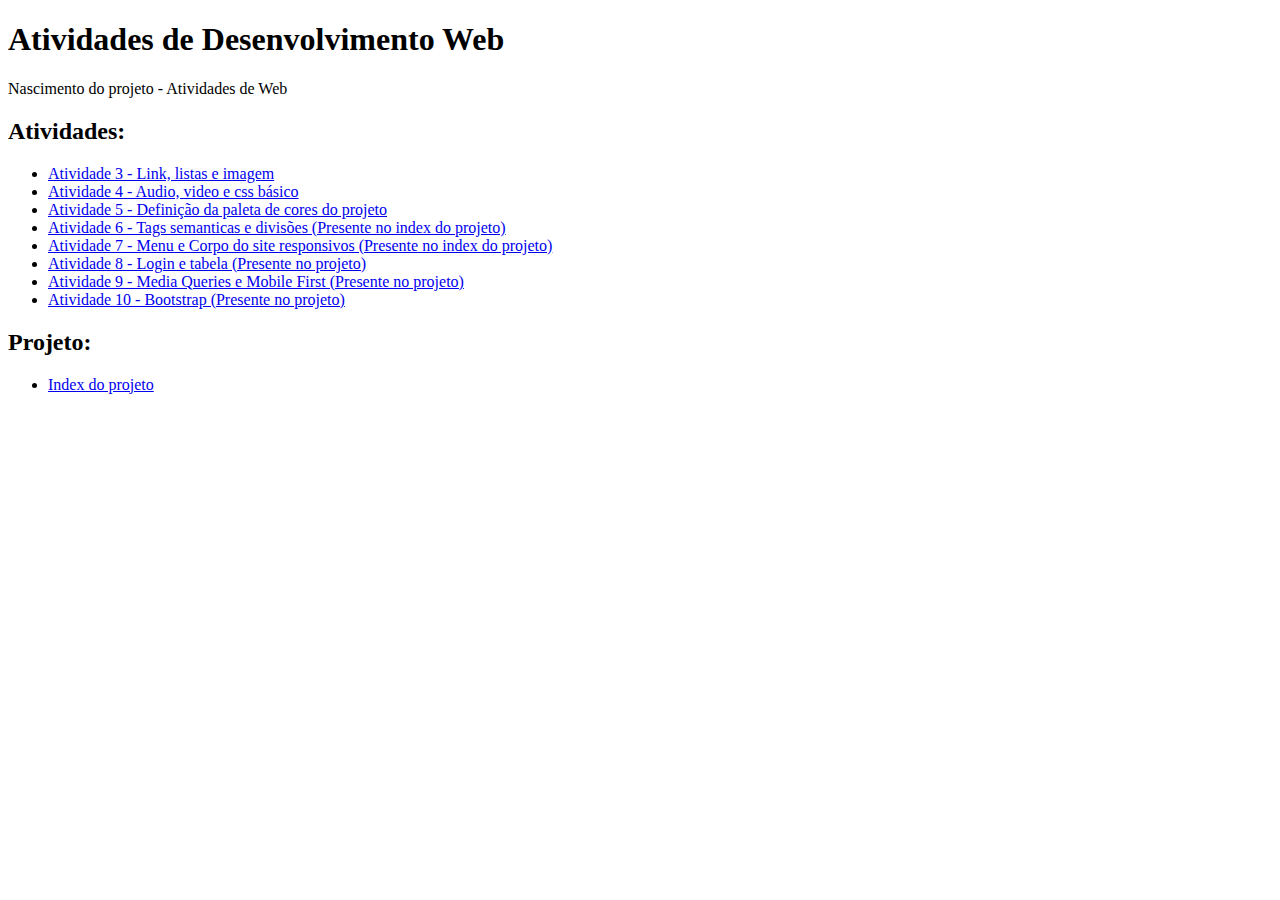
<file: index.html>
<!DOCTYPE html>
<html lang="pt-br">
<head>
    <meta charset="UTF-8">
    <meta name="viewport" content="width=device-width, initial-scale=1.0">
    <title>Atividades Des. Web</title>

    <link rel="icon" href="./assets/icons/fitpay-icons/favicon.ico" type="image/x-icon">
</head>
<body>
    <header>
        <h1>Atividades de Desenvolvimento Web</h1>
    </header>
    
    <main>
        <p>Nascimento do projeto - Atividades de Web</p>

        <h2>Atividades:</h2>
        <ul>
            <li><a href="./pages/atividades/atividade-3.html">Atividade 3 - Link, listas e imagem</a></li>
            <li><a href="./pages/atividades/atividade-4.html">Atividade 4 - Audio, video e css básico</a></li>
            <li><a href="./pages/atividades/atividade-5.html">Atividade 5 - Definição da paleta de cores do projeto</a></li>
            <li><a href="./pages/index.html">Atividade 6 - Tags semanticas e divisões (Presente no index do projeto)</a></li>
            <li><a href="./pages/index.html">Atividade 7 - Menu e Corpo do site responsivos (Presente no index do projeto)</a></li>
            <li><a href="./pages/forms/login.html">Atividade 8 - Login e tabela (Presente no projeto)</a></li>
            <li><a href="./pages/index.html">Atividade 9 - Media Queries e Mobile First (Presente no projeto)</a></li>
            <li><a href="./pages/index.html">Atividade 10 - Bootstrap (Presente no projeto)</a></li>
        </ul>

        <h2>Projeto:</h2>
        <ul>
            <li><a href="./pages/index.html">Index do projeto</a></li>
        </ul>
    </main>

    <footer>
        
    </footer>
    
</body>
</html>
</file>
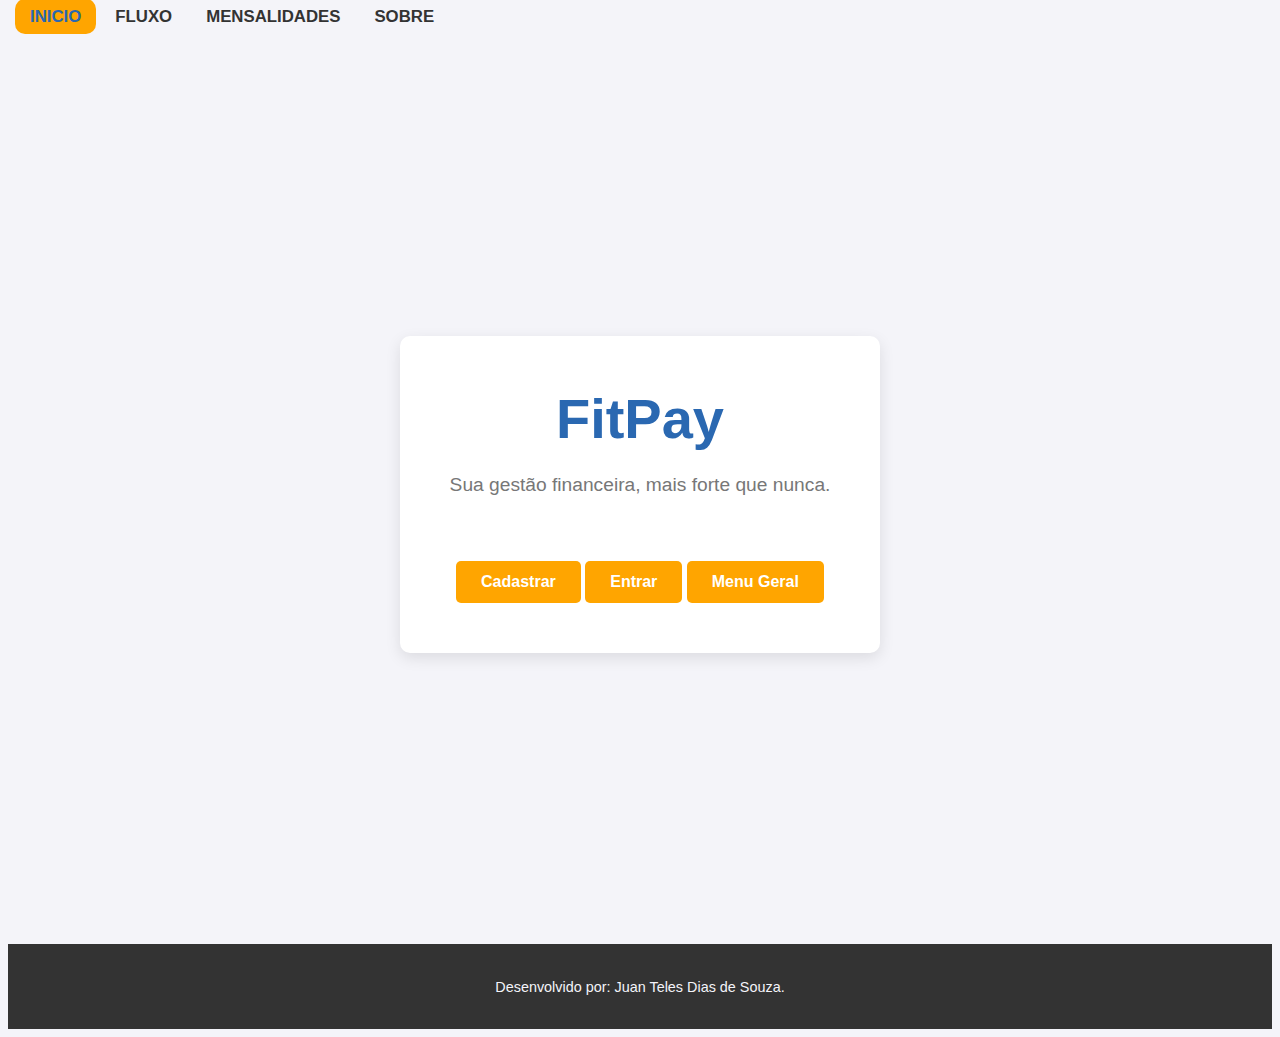
<file: pages/index.html>
<!DOCTYPE html>
<html lang="pt-br">
<head>
    <meta charset="UTF-8">
    <meta name="viewport" content="width=device-width, initial-scale=1.0">
    <title>FitPay - Início - Em produção</title>
    
    <link rel="icon" href="../assets/icons/fitpay-icons/favicon.ico" type="image/x-icon">
    <link rel="stylesheet" href="../assets/css/global/menu/style.css">
    <link rel="stylesheet" href="../assets/css/style_projeto.css">
</head>
<body>

    <header>
        <nav id="menu">
            <ul>
                <li><a href="index.html" class="active">Inicio</a></li>
                <li><a href="#entrada-e-saidas">Fluxo</a></li>
                <li><a href="#mensalidades">Mensalidades</a></li>
                <li><a href="./about/about.html">Sobre</a></li>
            </ul>
        </nav>
    </header>

    <main>
        <div class="container">
            <h1>FitPay</h1>

            <p class="slogan">Sua gestão financeira, mais forte que nunca.</p>

            <div class="btns">
                <a href="./forms/cadastro.html" class="link-btn">Cadastrar</a>
                <a href="./forms/login.html" class="link-btn">Entrar</a>

                <a href="../index.html" class="link-btn">Menu Geral</a>
            </div>

        </div>
    </main>

    <footer>
        <p>Desenvolvido por: Juan Teles Dias de Souza.</p>
    </footer>
</body>
</html>
</file>
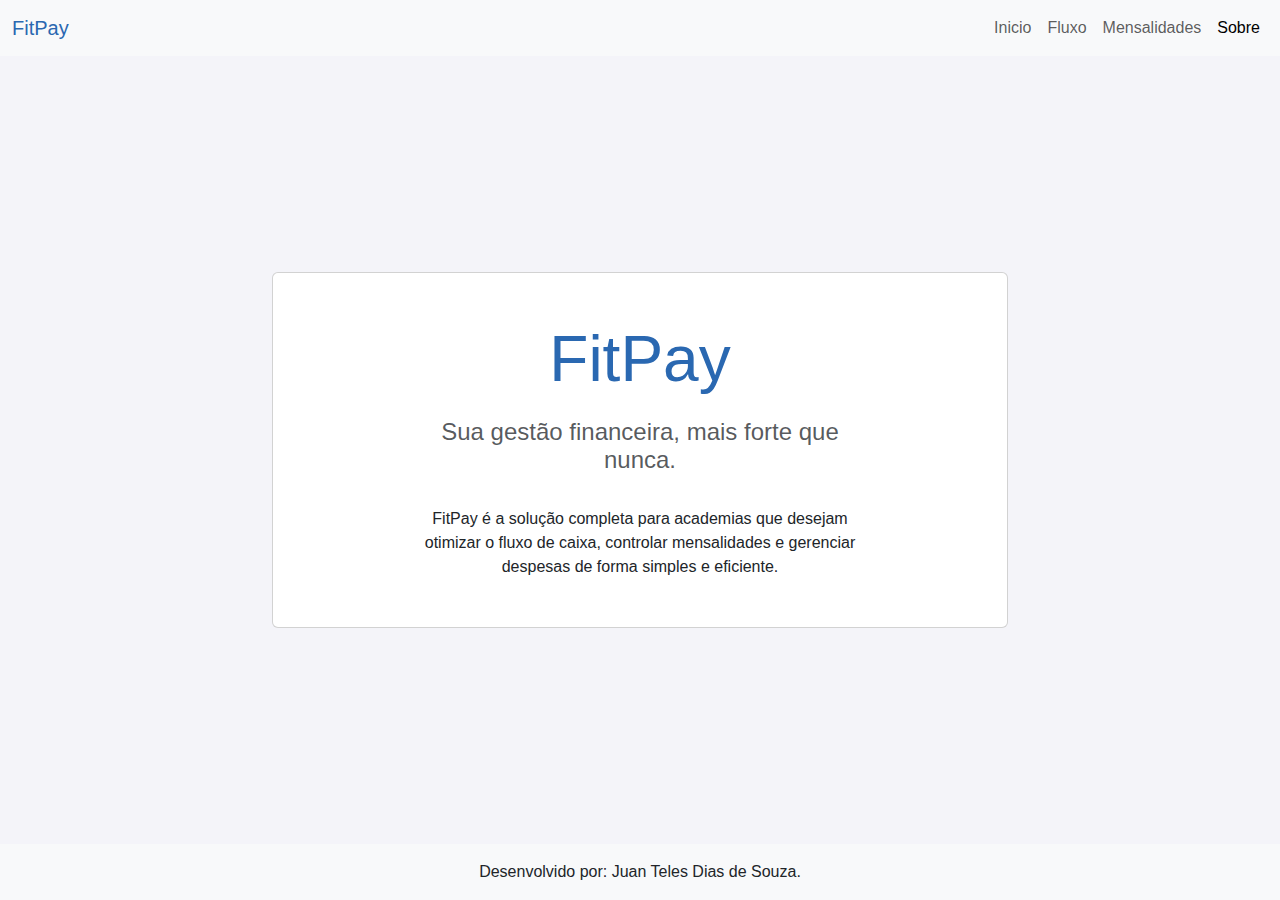
<file: pages/about/about.html>
<!DOCTYPE html>
<html lang="pt-br">
<head>
    <meta charset="UTF-8">
    <meta name="viewport" content="width=device-width, initial-scale=1.0">
    <title>FitPay - Sobre - Em produção</title>
    
    <link rel="icon" href="../../assets/icons/fitpay-icons/favicon.ico" type="image/x-icon">
    <link href="https://cdn.jsdelivr.net/npm/bootstrap@5.3.3/dist/css/bootstrap.min.css" rel="stylesheet" integrity="sha384-QWTKZyjpPEjISv5WaRU9OFeRpok6YctnYmDr5pNlyT2bRjXh0JMhjY6hW+ALEwIH" crossorigin="anonymous">
    <link rel="stylesheet" href="../../assets/css/global/style.css">

</head>
<body class="d-flex flex-column min-vh-100">

    <header>
        <!-- Menu -->
        <nav class="navbar navbar-expand-lg navbar-light bg-light">
            <div class="container-fluid">

                <a class="navbar-brand text-azul" href="../index.html">FitPay</a>

                <button class="navbar-toggler" type="button" data-bs-toggle="collapse" data-bs-target="#navbarNav" aria-controls="navbarNav" aria-expanded="false" aria-label="Toggle navigation">
                    <span class="navbar-toggler-icon"></span>
                </button>
                
                <div class="collapse navbar-collapse" id="navbarNav">

                    <ul class="navbar-nav ms-auto">
                        <li class="nav-item">
                            <a href="../index.html" class="nav-link">Inicio</a>
                        </li>
                        <li class="nav-item">
                            <a href="#entrada-e-saidas" class="nav-link">Fluxo</a>
                        </li>
                        <li class="nav-item">
                            <a href="#mensalidades" class="nav-link">Mensalidades</a>
                        </li>
                        <li class="nav-item">
                            <a href="./about.html" class="nav-link active">Sobre</a>
                        </li>
                    </ul>

                </div>
                
            </div>
        </nav>
    </header>

    <main class="flex-grow-1 d-flex align-items-center justify-content-center">
        <div class="container">

            <div class="row justify-content-center">
                <div class="col-12 col-md-10 col-lg-8">
                    <div class="card">

                        <div class="card-body d-grid gap-2 col-lg-8 col-12 mx-auto py-5">
                            <h1 class="card-title text-center text-azul display-3 mb-3">FitPay</h1>
                            <h5 class="card-subtitle mb-4 text-muted text-center fs-4">Sua gestão financeira, mais forte que nunca.</h5>
                            <p class="text-center mb-0 fs-6">FitPay é a solução completa para academias que desejam otimizar o fluxo de caixa, controlar mensalidades e gerenciar despesas de forma simples e eficiente. </p>
                        </div>
                    </div>
                </div>
            </div>

        </div>
    </main>

    <footer class="bg-light text-dark text-center py-3">
        <div class="container">
            <p class="mb-0">Desenvolvido por: Juan Teles Dias de Souza.</p>
        </div>
    </footer>

    <script src="https://cdn.jsdelivr.net/npm/bootstrap@5.3.3/dist/js/bootstrap.bundle.min.js"></script>
</body>
</html>
</file>
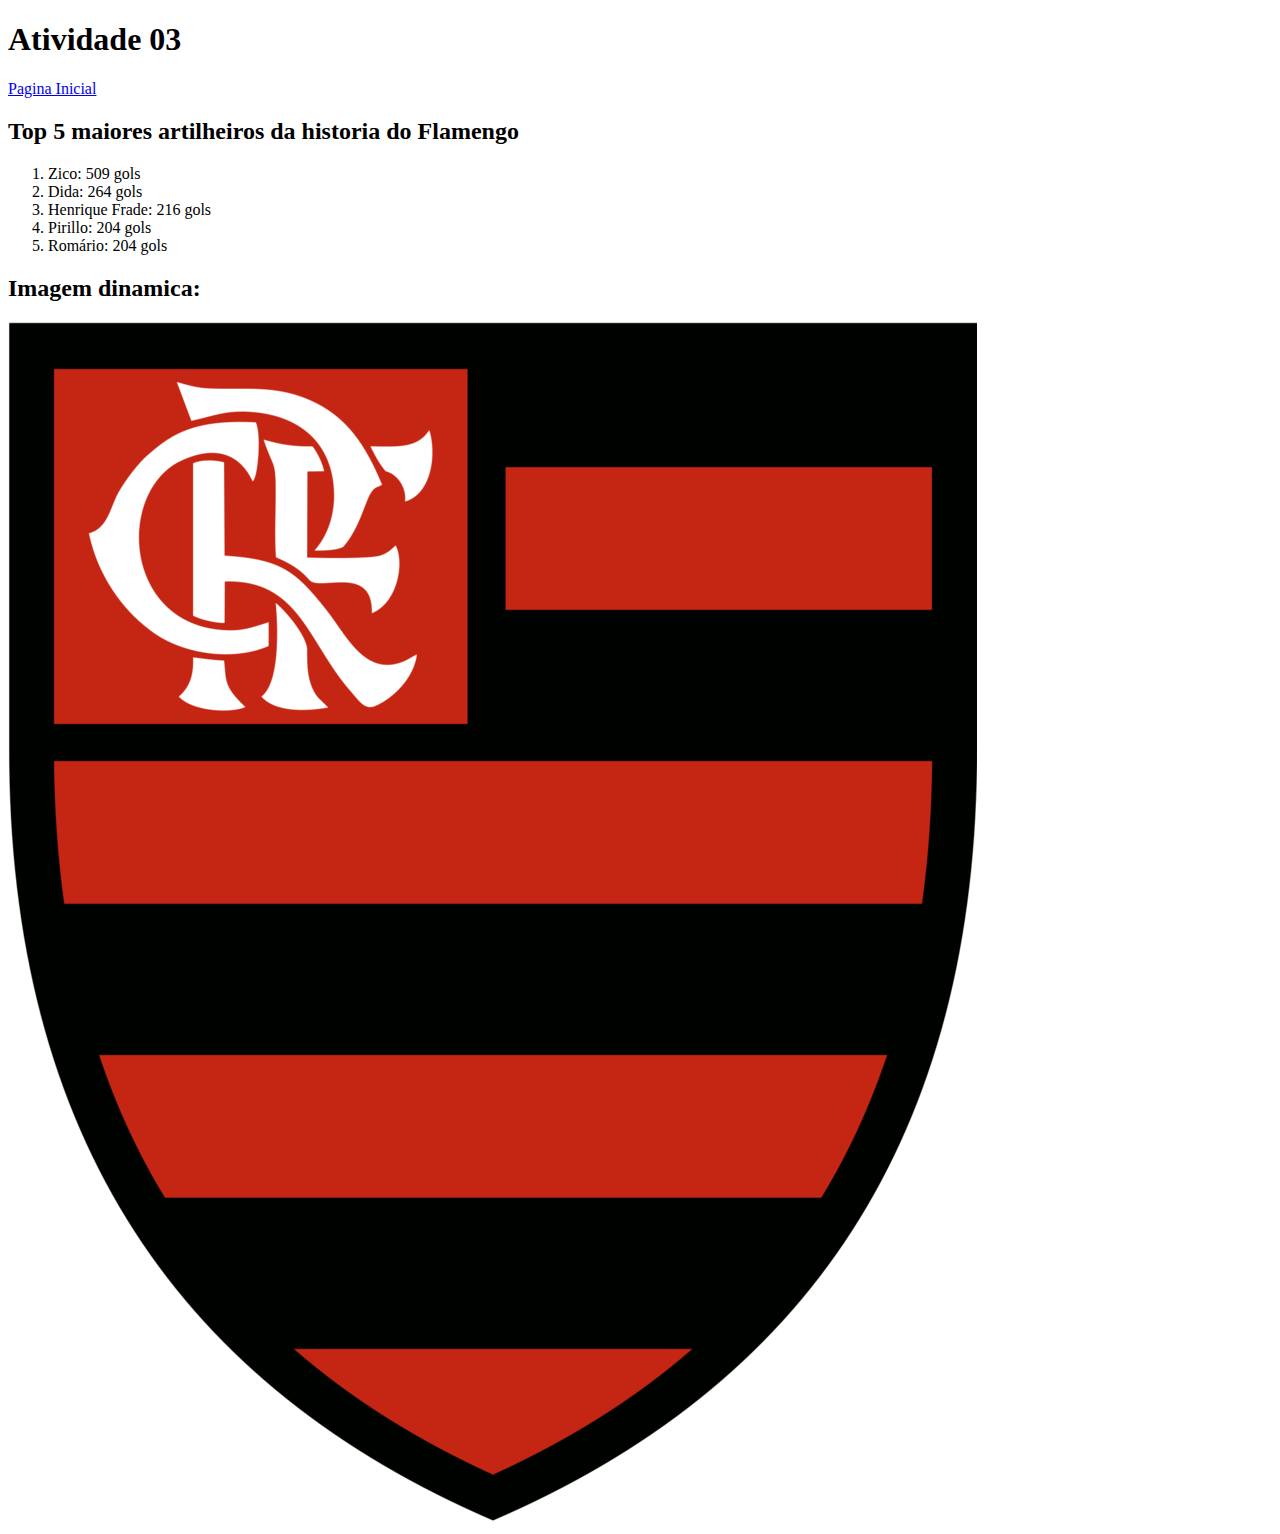
<file: pages/atividades/atividade-3.html>
<!DOCTYPE html>
<html lang="pt-br">
<head>
    <meta charset="UTF-8">
    <meta name="viewport" content="width=device-width, initial-scale=1.0">
    <title>Atividade 03</title>

    <link rel="icon" href="../../assets/icons/fitpay-icons/favicon.ico" type="image/x-icon">
</head>
<body>
    <h1>Atividade 03</h1>

    <a href="../../index.html">Pagina Inicial</a>


    <h2>Top 5 maiores artilheiros da historia do Flamengo</h2>
    <ol>
        <li>Zico: 509 gols</li>
        <li>Dida: 264 gols</li>
        <li>Henrique Frade: 216 gols</li>
        <li>Pirillo: 204 gols</li>
        <li>Romário: 204 gols</li>
    </ol>

    <h2>Imagem dinamica:</h2>
    <picture>
        <source media="(max-width: 480px)" srcset="../../assets/images/flamengo-escudo/Flamengo-242x300.png">
        <source media="(max-width: 768px)" srcset="../../assets/images/flamengo-escudo/Flamengo-485x600.png">
        <source media="(max-width: 1024px)" srcset="../../assets/images/flamengo-escudo/Flamengo-727x900.png">
        <img src="../../assets/images/flamengo-escudo/Flamengo-969x1200.png" alt="Escudo do Clube de Regatas do Flamengo">
    </picture>

</body>
</html>
</file>
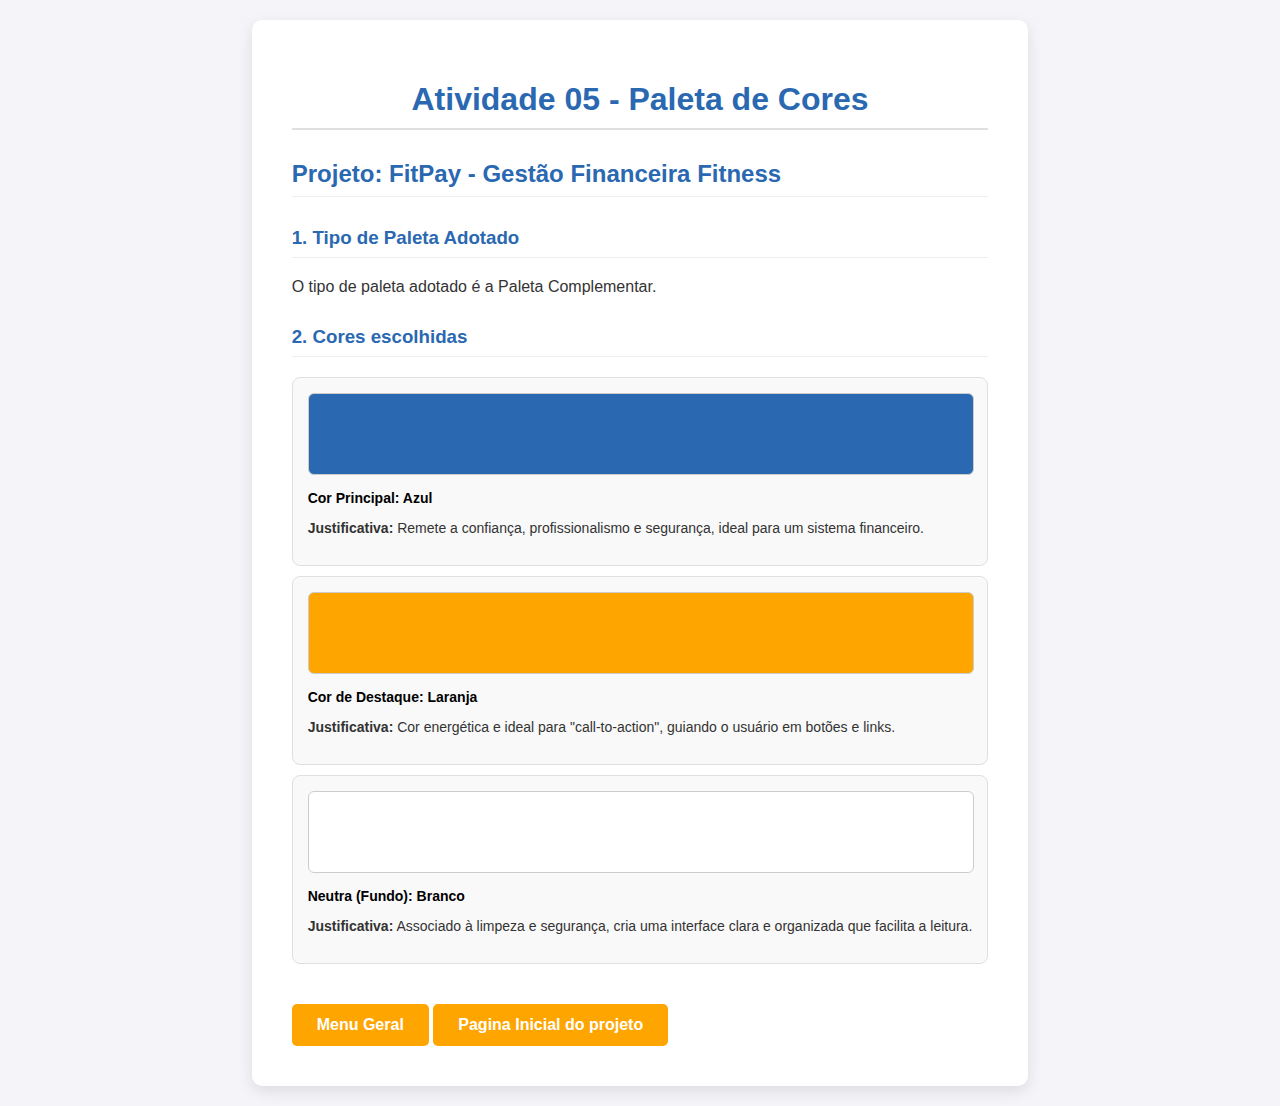
<file: pages/atividades/atividade-5.html>
<!DOCTYPE html>
<html lang="pt-br">
<head>
    <meta charset="UTF-8">
    <meta name="viewport" content="width=device-width, initial-scale=1.0">
    <title>Atividade 05</title>
    
    <link rel="icon" href="../../assets/icons/fitpay-icons/favicon.ico" type="image/x-icon">
    <link rel="stylesheet" href="../../assets/css/style_paleta.css">
</head>
<body>
    <div class="container">
        <h1>Atividade 05 - Paleta de Cores</h1>

        <h2>Projeto: FitPay - Gestão Financeira Fitness</h2>

        <h3>1. Tipo de Paleta Adotado</h3>
        <p> O tipo de paleta adotado é a Paleta Complementar. </p>
        
        <h3>2. Cores escolhidas</h3>
        
        <div class="container-paletas">
            
            <div class="color-item">
                <div class="cor-caixa" id="background-blue"></div>
                <p class="cor-nome">Cor Principal: Azul</p>
                <p><strong>Justificativa:</strong> Remete a confiança, profissionalismo e segurança, ideal para um sistema financeiro.</p>
            </div>
            
            <div class="color-item">
                <div class="cor-caixa" id="background-orange"></div>
                <p class="cor-nome">Cor de Destaque: Laranja</p>
                <p><strong>Justificativa:</strong> Cor energética e ideal para "call-to-action", guiando o usuário em botões e links.</p>
            </div>
            
            <div class="color-item">
                <div class="cor-caixa" id="background-white"></div>
                <p class="cor-nome">Neutra (Fundo): Branco</p>
                <p><strong>Justificativa:</strong> Associado à limpeza e segurança, cria uma interface clara e organizada que facilita a leitura.</p>
            </div>
        </div>
        
        <a href="../../index.html" class="link-index">Menu Geral</a>
        <a href="../index.html" class="link-index">Pagina Inicial do projeto</a>
    </div>

</body>
</html>
</file>
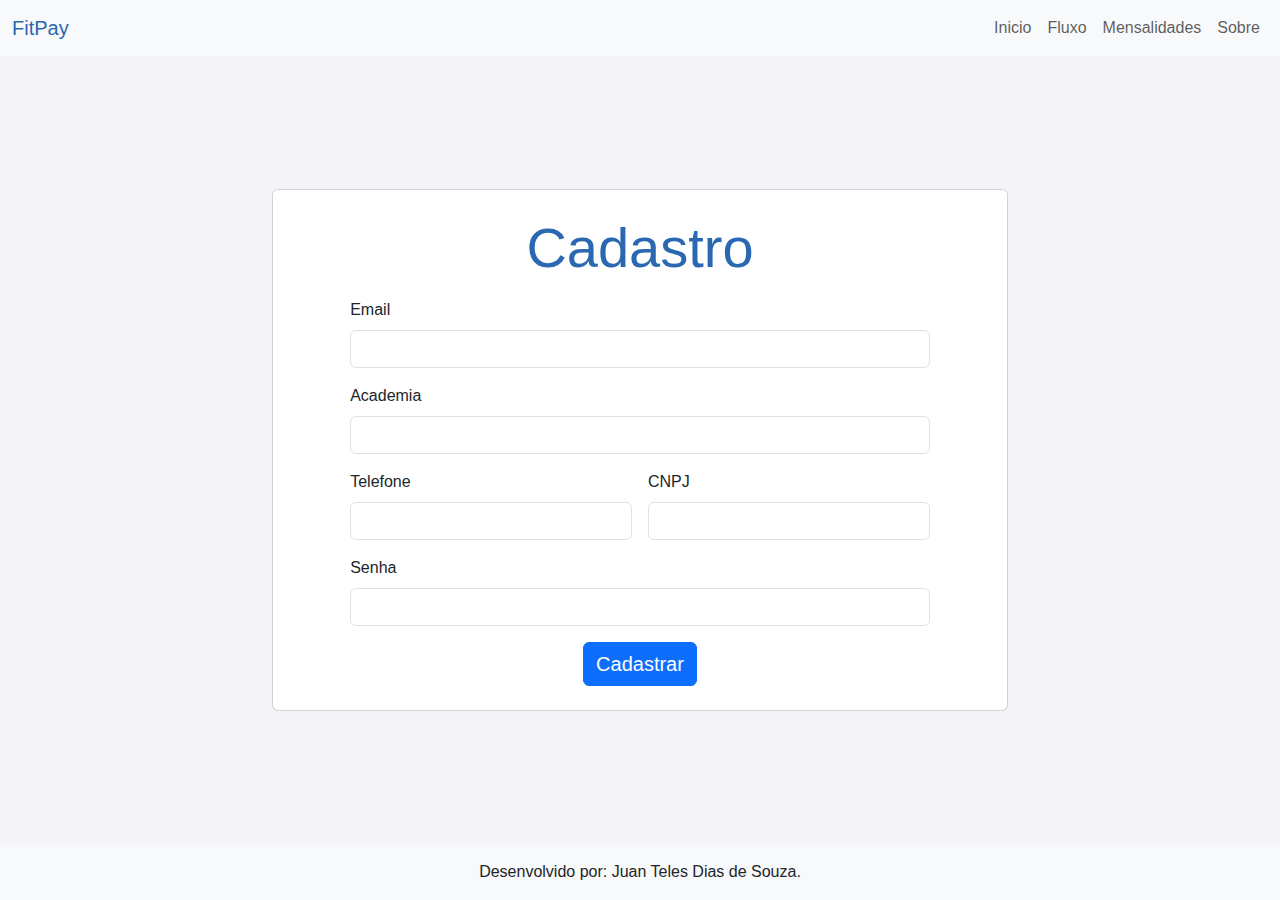
<file: pages/forms/cadastro.html>
<!DOCTYPE html>
<html lang="pt-br">
<head>
    <meta charset="UTF-8">
    <meta name="viewport" content="width=device-width, initial-scale=1.0">
    <title>FitPay - Cadastrar - Em produção</title>
    
    <link rel="icon" href="../../assets/icons/fitpay-icons/favicon.ico" type="image/x-icon">
    <link href="https://cdn.jsdelivr.net/npm/bootstrap@5.3.3/dist/css/bootstrap.min.css" rel="stylesheet" integrity="sha384-QWTKZyjpPEjISv5WaRU9OFeRpok6YctnYmDr5pNlyT2bRjXh0JMhjY6hW+ALEwIH" crossorigin="anonymous">
    <link rel="stylesheet" href="../../assets/css/global/style.css">

</head>
<body class="d-flex flex-column min-vh-100">

    <header>
        <!-- Menu -->
        <nav class="navbar navbar-expand-lg navbar-light bg-light">
            <div class="container-fluid">

                <a class="navbar-brand text-azul" href="../index.html">FitPay</a>

                <button class="navbar-toggler" type="button" data-bs-toggle="collapse" data-bs-target="#navbarNav" aria-controls="navbarNav" aria-expanded="false" aria-label="Toggle navigation">
                    <span class="navbar-toggler-icon"></span>
                </button>
                
                <div class="collapse navbar-collapse" id="navbarNav">

                    <ul class="navbar-nav ms-auto">
                        <li class="nav-item">
                            <a href="../index.html" class="nav-link">Inicio</a>
                        </li>
                        <li class="nav-item">
                            <a href="#entrada-e-saidas" class="nav-link">Fluxo</a>
                        </li>
                        <li class="nav-item">
                            <a href="#mensalidades" class="nav-link">Mensalidades</a>
                        </li>
                        <li class="nav-item">
                            <a href="../about/about.html" class="nav-link">Sobre</a>
                        </li>
                    </ul>

                </div>
                
            </div>
        </nav>
    </header>

    <main class="flex-grow-1 d-flex align-items-center justify-content-center py-4">

        <div class="container">

            <div class="row justify-content-center">
                <div class="col-12 col-md-10 col-lg-8">
                    <div class="card">

                        <div class="card-body col-11 col-md-10 mx-auto py-4">
                            <h1 class="card-title text-center text-azul display-4 mb-3">Cadastro</h1>

                            <form class="row g-3" action="../painel/painel-academias.html" method="get">
                                <div class="col-12">
                                    <label for="email" class="form-label fs-6">Email</label>
                                    <input type="email" class="form-control" id="email" name="email" required>
                               </div>
                               <div class="col-12">
                                    <label for="nome-academia" class="form-label fs-6">Academia</label>
                                    <input type="text" class="form-control" id="nome-academia" name="nome-academia" required>
                               </div>
                               <div class="col-12 col-lg-6">
                                    <label for="telefone" class="form-label fs-6">Telefone</label>
                                    <input type="tel" class="form-control" id="telefone" name="telefone" required>
                               </div>
                               <div class="col-12 col-lg-6">
                                    <label for="cnpj" class="form-label fs-6">CNPJ</label>
                                    <input type="text" class="form-control" id="cnpj" name="cnpj" required>
                               </div>
                                <div class="col-12">
                                    <label for="senha" class="form-label fs-6">Senha</label>
                                    <input type="password" class="form-control" id="senha" name="senha" required>
                                </div>
                                <div class="col-12 text-center">
                                    <button class="btn btn-primary fs-5" type="submit">Cadastrar</button>
                                </div>
                            </form>
                        </div>
                    </div>
                </div>
            </div>

        </div>        
    </main>

    <footer class="bg-light text-dark text-center py-3">
        <div class="container">
            <p class="mb-0">Desenvolvido por: Juan Teles Dias de Souza.</p>
        </div>
    </footer>

    <script src="https://cdn.jsdelivr.net/npm/bootstrap@5.3.3/dist/js/bootstrap.bundle.min.js"></script>
</body>
</html>
</file>
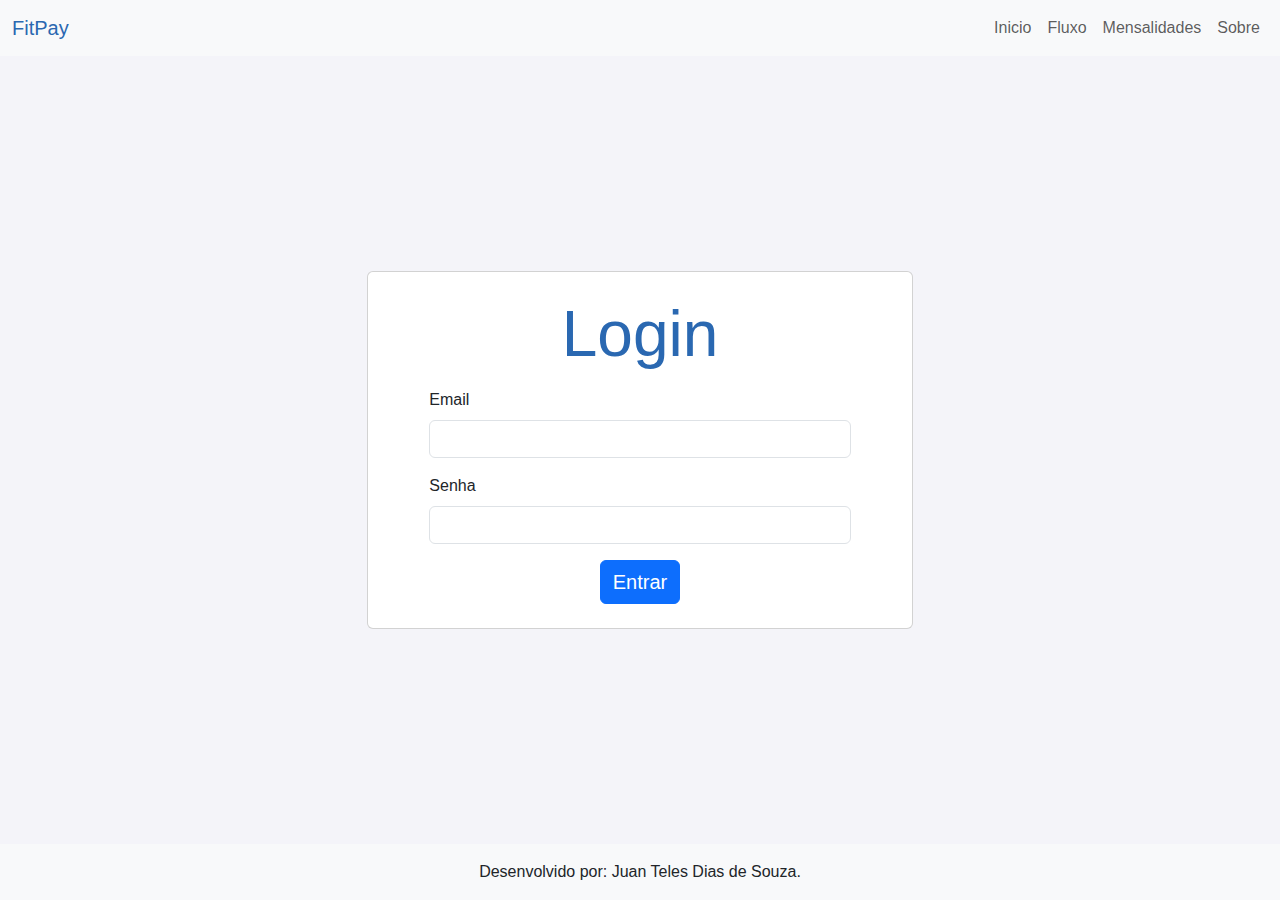
<file: pages/forms/login.html>
<!DOCTYPE html>
<html lang="pt-br">
<head>
    <meta charset="UTF-8">
    <meta name="viewport" content="width=device-width, initial-scale=1.0">
    <title>FitPay - Login - Em produção</title>
    
    <link rel="icon" href="../../assets/icons/fitpay-icons/favicon.ico" type="image/x-icon">
    <link href="https://cdn.jsdelivr.net/npm/bootstrap@5.3.3/dist/css/bootstrap.min.css" rel="stylesheet" integrity="sha384-QWTKZyjpPEjISv5WaRU9OFeRpok6YctnYmDr5pNlyT2bRjXh0JMhjY6hW+ALEwIH" crossorigin="anonymous">
    <link rel="stylesheet" href="../../assets/css/global/style.css">

</head>
<body class="d-flex flex-column min-vh-100">

    <header>
        <!-- Menu -->        
        <nav class="navbar navbar-expand-lg navbar-light bg-light">
            <div class="container-fluid">

                <a class="navbar-brand text-azul" href="../index.html">FitPay</a>

                <button class="navbar-toggler" type="button" data-bs-toggle="collapse" data-bs-target="#navbarNav" aria-controls="navbarNav" aria-expanded="false" aria-label="Toggle navigation">
                    <span class="navbar-toggler-icon"></span>
                </button>
                
                <div class="collapse navbar-collapse" id="navbarNav">

                    <ul class="navbar-nav ms-auto">
                        <li class="nav-item">
                            <a href="../index.html" class="nav-link">Inicio</a>
                        </li>
                        <li class="nav-item">
                            <a href="#entrada-e-saidas" class="nav-link">Fluxo</a>
                        </li>
                        <li class="nav-item">
                            <a href="#mensalidades" class="nav-link">Mensalidades</a>
                        </li>
                        <li class="nav-item">
                            <a href="../about/about.html" class="nav-link">Sobre</a>
                        </li>
                    </ul>

                </div>
                
            </div>
        </nav>
    </header>

    <main class="flex-grow-1 d-flex align-items-center justify-content-center">

        <div class="container">

            <div class="row justify-content-center">
                <div class="col-12 col-md-10 col-lg-6">
                    <div class="card">

                        <div class="card-body col-11 col-md-10 mx-auto py-4">
                            <h1 class="card-title text-center text-azul display-3 mb-3">Login</h1>

                            <form class="row g-3" action="../painel/painel-academias.html" method="get">
                                <div class="col-12">
                                    <label for="email" class="form-label fs-6">Email</label>
                                    <input type="email" class="form-control" id="email" required>
                               </div>
                                <div class="col-12">
                                    <label for="senha" class="form-label fs-6">Senha</label>
                                    <input type="password" class="form-control" id="senha" required>
                                </div>
                                <div class="col-12 text-center">
                                    <button class="btn btn-primary fs-5" type="submit">Entrar</button>
                                </div>
                            </form>
                        </div>
                    </div>
                </div>
            </div>

        </div>        
    </main>

    <footer class="bg-light text-dark text-center py-3">
        <div class="container">
            <p class="mb-0">Desenvolvido por: Juan Teles Dias de Souza.</p>
        </div>
    </footer>

    <script src="https://cdn.jsdelivr.net/npm/bootstrap@5.3.3/dist/js/bootstrap.bundle.min.js"></script>
</body>
</html>
</file>
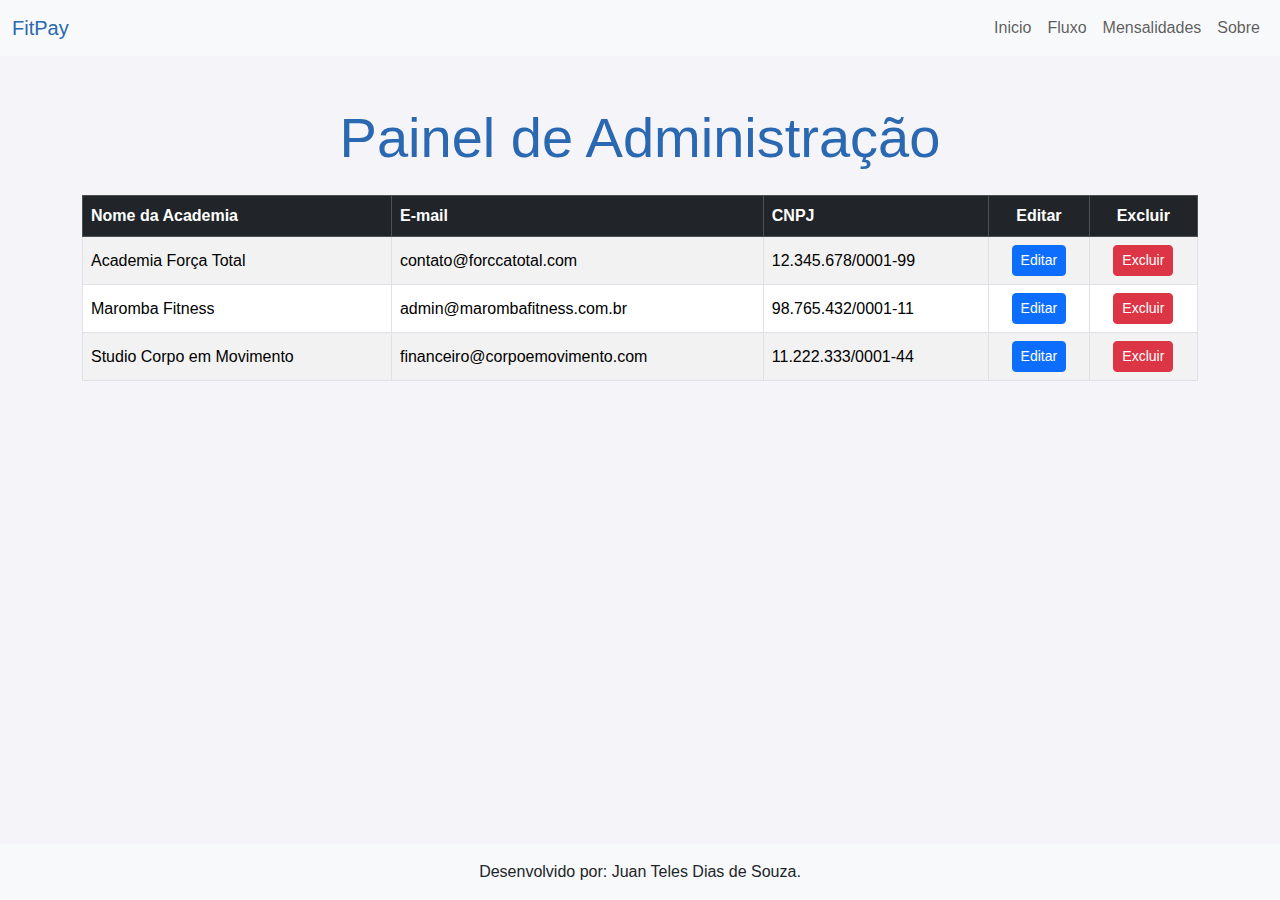
<file: pages/painel/painel-academias.html>
<!DOCTYPE html>
<html lang="pt-br">
<head>
    <meta charset="UTF-8">
    <meta name="viewport" content="width=device-width, initial-scale=1.0">
    <title>FitPay - Painel - Em produção</title>
    
    <link rel="icon" href="../../assets/icons/fitpay-icons/favicon.ico" type="image/x-icon">    
    <link href="https://cdn.jsdelivr.net/npm/bootstrap@5.3.3/dist/css/bootstrap.min.css" rel="stylesheet" integrity="sha384-QWTKZyjpPEjISv5WaRU9OFeRpok6YctnYmDr5pNlyT2bRjXh0JMhjY6hW+ALEwIH" crossorigin="anonymous">
    <link rel="stylesheet" href="../../assets/css/global/style.css">

</head>
<body class="d-flex flex-column min-vh-100">
    
    <header>
        <!-- Menu -->
        <nav class="navbar navbar-expand-lg navbar-light bg-light">
            <div class="container-fluid">

                <a class="navbar-brand text-azul" href="../index.html">FitPay</a>

                <button class="navbar-toggler" type="button" data-bs-toggle="collapse" data-bs-target="#navbarNav" aria-controls="navbarNav" aria-expanded="false" aria-label="Toggle navigation">
                    <span class="navbar-toggler-icon"></span>
                </button>
                
                <div class="collapse navbar-collapse" id="navbarNav">

                    <ul class="navbar-nav ms-auto">
                        <li class="nav-item">
                            <a href="../index.html" class="nav-link">Inicio</a>
                        </li>
                        <li class="nav-item">
                            <a href="#entrada-e-saidas" class="nav-link">Fluxo</a>
                        </li>
                        <li class="nav-item">
                            <a href="#mensalidades" class="nav-link">Mensalidades</a>
                        </li>
                        <li class="nav-item">
                            <a href="../about/about.html" class="nav-link">Sobre</a>
                        </li>
                    </ul>

                </div>
                
            </div>
        </nav>
    </header>

    <main class="flex-grow-1">

        <div class="container my-5">

            <h1 class="display-4 text-center text-azul mb-4">Painel de Administração</h1>
            <div class="table-responsive">
                
                <table class="table table-striped table-hover table-bordered align-middle">                
                    <thead class="table-dark">
                        <tr>
                            <th>Nome da Academia</th>
                            <th>E-mail</th>
                            <th>CNPJ</th>
                            <th class="text-center">Editar</th>
                            <th class="text-center">Excluir</th>
                        </tr>
                    </thead>
                    <tbody>
                        <tr>
                            <td>Academia Força Total</td>
                            <td>contato@forccatotal.com</td>
                            <td>12.345.678/0001-99</td>
                            <td class="text-center">
                                <button class="btn btn-primary btn-sm">Editar</button>
                            </td>
                            <td class="text-center">
                                <button class="btn btn-danger btn-sm">Excluir</button>
                            </td>
                        </tr>
                        <tr>
                            <td>Maromba Fitness</td>
                            <td>admin@marombafitness.com.br</td>
                            <td>98.765.432/0001-11</td>
                            <td class="text-center">
                                <button class="btn btn-primary btn-sm">Editar</button>
                            </td>
                            <td class="text-center">
                                <button class="btn btn-danger btn-sm">Excluir</button>
                            </td>
                        </tr>
                        <tr>
                            <td>Studio Corpo em Movimento</td>
                            <td>financeiro@corpoemovimento.com</td>
                            <td>11.222.333/0001-44</td>
                            <td class="text-center">
                                <button class="btn btn-primary btn-sm">Editar</button>
                            </td>
                            <td class="text-center">
                                <button class="btn btn-danger btn-sm">Excluir</button>
                            </td>
                        </tr>
                    </tbody>
                </table>

            </div>
            
        </div>
    </main>

    <footer class="bg-light text-dark text-center py-3">
        <div class="container">
            <p class="mb-0">Desenvolvido por: Juan Teles Dias de Souza.</p>
        </div>
    </footer>

    <script src="https://cdn.jsdelivr.net/npm/bootstrap@5.3.3/dist/js/bootstrap.bundle.min.js"></script>
</body>
</html>
</file>
<file: assets/css/global/menu/style.css>
nav#menu {
    display: block;
}

nav#menu ul {
    width: 100%;
    flex-wrap: wrap;
    list-style: none;
    text-transform: uppercase;
    padding: 0; 
    margin: 0%;
    display: flex;      
    justify-content: center;
}

nav#menu li {
    padding: 0.5%;
    padding-left: 0%;
    padding-right: 0%;
}

nav#menu a {
    color: #333333; 
    text-decoration: none;
    font-weight: bold;
    font-size: 0.778rem;
    padding: 8px 15px;
    border-radius: 10px;
    transition: background-color 1s ease, color 1s ease;
}

nav#menu a.active, nav#menu a:hover {
    color: rgb(42, 104, 177); 
    background-color: rgb(255, 165, 0);
}

@media (min-width: 768px){
    nav#menu ul {
        margin-top: 7px;
    }
    nav#menu a {
        font-size: 1rem;
        margin: 0px 2px;
    }   
}

@media (min-width: 992px){
    nav#menu a {
        font-size: 1.05rem;
    }   
}
</file>
<file: assets/css/style_projeto.css>
body {
    font-family: Arial, sans-serif;
    background-color: #f4f4f9; 
    color: #333333;
    display: flex;
    flex-direction: column;
    min-height: 100vh;
}

header {
    display: flex; 
    justify-content: space-between; 
    align-items: center; 
    margin-top: -2%;
    padding: 15px 5px; 
}

.link-pages a {
    color: #333333; 
    text-decoration: none;
    font-weight: bold;
    padding: 8px 15px; 
    margin: 0 5px; 
    border-radius: 5px;
    position: relative; 
    transition: color 0.3s ease;
}

.link-pages a:hover {
    color: rgb(42, 104, 177); 
}

main {
    display: flex;
    justify-content: center;
    align-items: center;
    min-height: 100vh;
    margin: 0;
    text-align: center;
}

.container {
    max-width: 600px;
    background-color: #ffffff; 
    padding: 50px;
    border-radius: 10px;
    box-shadow: 0 5px 15px rgba(0, 0, 0, 0.1);
}

main h1 {
    color: rgb(42, 104, 177); 
    font-size: 3.5em;
    margin-top: 0;
    margin-bottom: 10px;
}

.slogan {
    font-size: 1.2em;
    color: #777;
    margin-bottom: 30px;
}

main p {
    line-height: 1.6;
    font-size: 1.1em;
}


.link-btn {
    display: inline-block;
    margin-top: 30px;
    background-color: rgb(255, 165, 0);
    color: #ffffff;
    padding: 12px 25px;
    border-radius: 5px;
    text-decoration: none;
    font-weight: bold;
    font-size: 16px;
    transition: background-color 0.3s ease;
}

.link-btn:hover {
    background-color: rgb(230, 149, 0);
}

footer {
    background-color: #333333; 
    color: #f4f4f9;
    padding: 20px 0;
    text-align: center;
    font-size: 0.9em;
}
</file>
<file: assets/css/global/style.css>
body {
    font-family: Arial, sans-serif;
    background-color: #f4f4f9; 
    color: #333333;
    display: flex;
    flex-direction: column;
    min-height: 100vh;
}

.btn-laranja {
    color: #ffffff; 
    background-color: rgb(255, 165, 0); 
    border-color: rgb(255, 165, 0); 
}

.btn-laranja:hover {
    color: #ffffff;
    background-color: rgb(230, 149, 0); 
    border-color: rgb(230, 149, 0);
}

.text-azul {
    color: rgb(42, 104, 177); 
}

.bg-azul {
    background-color: rgb(42, 104, 177);
}
</file>
<file: assets/css/style_paleta.css>
body {
    font-family: Arial, sans-serif;
    background-color: #f4f4f9; 
    color: #333; 
    display: flex;
    justify-content: center;
    align-items: center;
    min-height: 100vh;
    margin: 0;
    padding: 20px;
    box-sizing: border-box;
}

.container {
    max-width: 800px;
    background-color: #ffffff;
    padding: 40px;
    border-radius: 10px;
    box-shadow: 0 5px 15px rgba(0, 0, 0, 0.1);
    text-align: left;
}

h1, h2, h3 {
    color: rgb(42, 104, 177);
}

h1 {
    text-align: center;
    border-bottom: 2px solid #e0e0e0;
    padding-bottom: 10px;
    margin-bottom: 20px;
}

h2, h3 {
    border-bottom: 1px solid #eee;
    padding-bottom: 8px;
    margin-top: 30px;
    margin-bottom: 20px;
}


.color-item {
    background-color: #f9f9f9;
    border: 1px solid #e0e0e0;
    border-radius: 8px;
    padding: 15px;
    margin-bottom: 10px;
}

.cor-caixa {
    width: 100%;
    height: 80px;
    border-radius: 6px;
    border: 1px solid #ccc; 
    margin-bottom: 15px;
}

#background-blue { 
    background-color: rgb(42, 104, 177); 
}

#background-orange { 
    background-color: rgb(255, 165, 0); 
}

#background-white { 
    background-color: #ffffff; 
}

.color-item p.cor-nome {
    font-weight: bold;
    color: #000;
    margin-bottom: 5px;
}
.color-item p {
    font-size: 14px;
}

.link-index {
    display: inline-block;
    margin-top: 30px;
    background-color: rgb(255, 165, 0);
    color: #ffffff;
    padding: 12px 25px;
    border-radius: 5px;
    text-decoration: none;
    font-weight: bold;
    font-size: 16px;
    transition: background-color 0.3s ease;
}

.link-index:hover {
    background-color: rgb(230, 149, 0);
}
</file>
